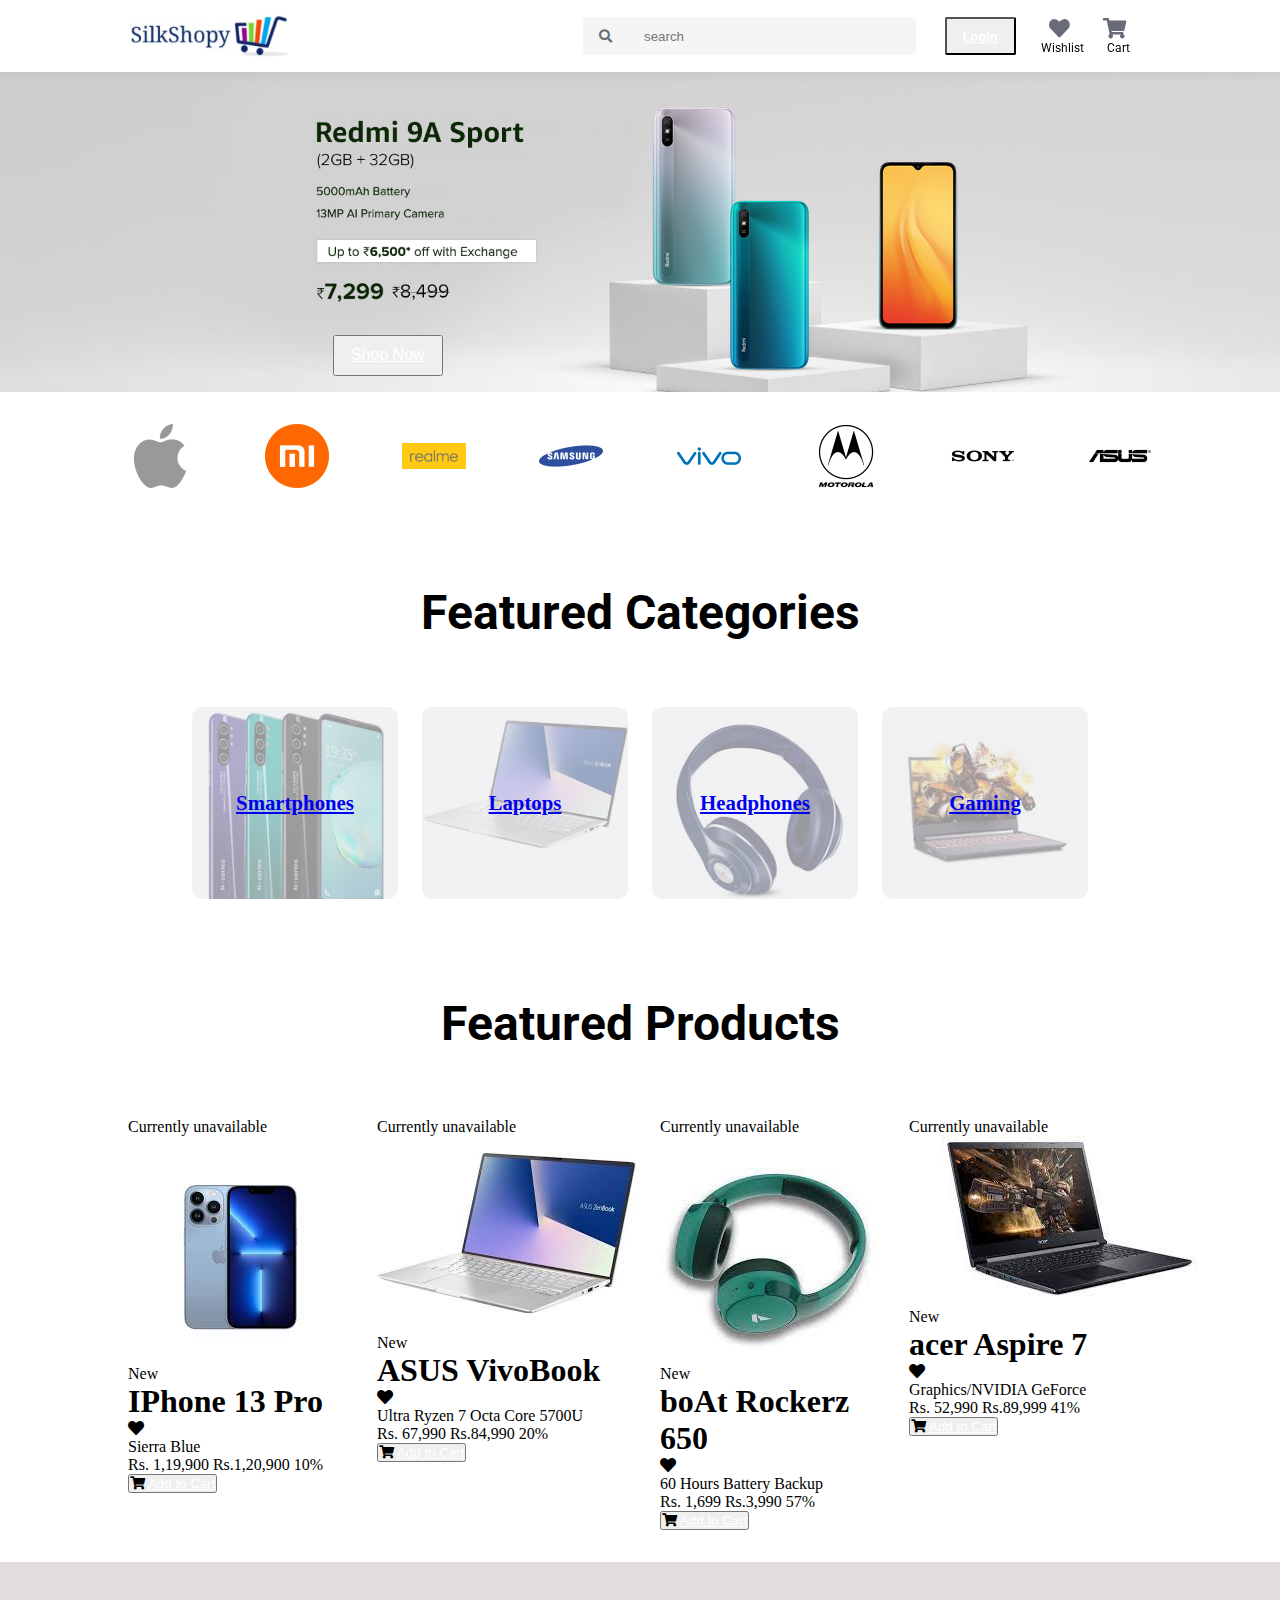
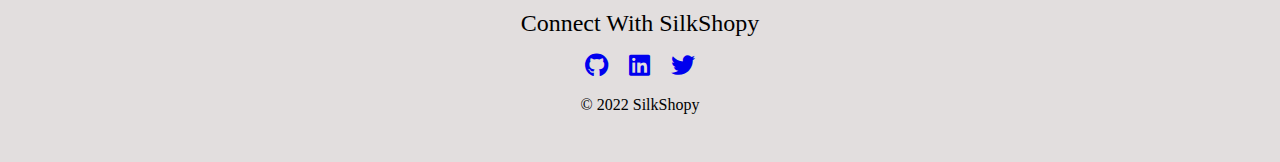
<file: index.html>
<!DOCTYPE html>
<html lang="en">
  <head>
    <meta charset="UTF-8" />
    <meta http-equiv="X-UA-Compatible" content="IE=edge" />
    <meta name="viewport" content="width=device-width, initial-scale=1.0" />
    <link
      rel="stylesheet"
      href="https://cdnjs.cloudflare.com/ajax/libs/font-awesome/5.15.1/css/all.min.css"
    />
    <link rel="stylesheet" href="https://nebulaui.netlify.app/CSS/global.css" />
    <link rel="stylesheet" href="style.css" />
    <title>SilkShopy devlopment</title>
  </head>
  <body>
    <!--------------------- nav bar ---------------------------->
    <header class="header-shopy shadow-box">
      <nav class="nav-shopy flex-center">
        <section class="brand-name"><a href="/index.html"><img class="silk-img" src="/images/silkshopy-name.jpeg" alt="silk-img"/></a>
        </section>

        <div class="nav-items flex-center">
          <section class="nav-input-box flex-center">
            <button class="btn-input-box">
              <i class="fas fa-search"></i>
            </button>
            <input class="input-shopy" type="text" placeholder="search" />
          </section>
          <section class="nav-icons flex-center">
            <button class="btn btn-login btn-primary"><a class="active-link" href="/auth/login.html">Login</a></button>

            <div class="nav-icons-item flex-center">
              <span class="icon-shopy"><a href="/wishlist-page/wishlist.html"><i class="fas fa-heart"></i></a></span>
              <span class="below-text">Wishlist</span>
            </div>

            <div class="nav-icons-item flex-center">
              <span class="icon-shopy">
                <a href="/cart/cart.html"><i class="fas fa-shopping-cart"></i></a>
              </span>
              <span class="below-text">Cart</span>
            </div>
          </section>
        </div>
      </nav>
    </header>

    <!--------------------- banner image ------------------------->
    <section class="banner-image-container">
      <img src="/images/redmi-9a.jpg" class="banner-image" />
      <button class="btn btn-image btn-primary"><a href="/Product-Listing/product.html" class="active-link">Shop Now</a></button>
    </section>

    <!--------------------- show logos ---------------------------->
    <section class="show-brand-logos">
      <img src="/images/apple.png" class="brand-logos-img" />
      <img src="/images/mi.png" class="brand-logos-img" />
      <img src="/images/realme.png" class="brand-logos-img contain" />
      <img src="/images/samsung.png" class="brand-logos-img" />
      <img src="/images/vivo.png" class="brand-logos-img" />
      <img src="/images/motorola.png" class="brand-logos-img" />
      <img src="/images/sony.png" class="brand-logos-img" />
      <img src="/images/asus.png" class="brand-logos-img" />
    </section>

    <section class="features-heading-box flex-center">
      <h1 class="feature-heading">Featured Categories</h1>
    </section>

    <div class="title-underline"></div>

    <section class="feature-grid-layout">
      <article class="feature-cat-container">
        <figure class="img-box">
          <img src="/images/back-smartp-img.jpeg" class="back-imgs" />
        </figure>
        <figcaption class="text-overlay flex-center"><a href="/Product-Listing/product.html">Smartphones</a></figcaption>
      </article>

      <article class="feature-cat-container">
        <figure class="img-box">
          <img src="/images/back-lap-img.jpeg" class="back-imgs" />
        </figure>
        <figcaption class="text-overlay flex-center"><a href="/Product-Listing/product.html">Laptops</a></figcaption>
      </article>

      <article class="feature-cat-container">
        <figure class="img-box">
          <img src="/images/back-hp-img.jpeg" class="back-imgs" />
        </figure>
        <figcaption class="text-overlay flex-center"><a href="/Product-Listing/product.html">Headphones</a></figcaption>
      </article>

      <article class="feature-cat-container">
        <figure class="img-box">
          <img src="/images/back-game-img.jpeg" class="back-imgs" />
        </figure>
        <figcaption class="text-overlay flex-center"><a href="/Product-Listing/product.html">Gaming</a></figcaption>
      </article>
    </section>

    <!-- ------------------------------ cards --------------------------------------- -->

    <section class="features-heading-box flex-center">
      <h1 class="feature-heading">Featured Products</h1>
    </section>

    <div class="title-underline"></div>

    <div class="feature-grid-layout feat-grid-cards">
      <div class="card-wrapper">
        <span class="card-unavailable hide">Currently unavailable</span>
        <div class="card">
          <div class="card-image">
            <img class="img-cards" src="/images/iphone13pro.jpeg" alt="img" />
            <span class="badge-new">New</span>
          </div>
          <div class="card-details">
            <div class="card-item">
              <h1 class="card-product-name">IPhone 13 Pro</h1>
              <span class="icon-card icon-heart"
                ><i class="fas fa-heart"></i
              ></span>
            </div>
            <div class="card-brief-detail">
              <p>Sierra Blue</p>
            </div>
            <div class="card-price">
              Rs.
              <span class="price">1,19,900</span>
              <span class="price text-strike-over">Rs.1,20,900</span>
              <span class="price text-discount">10%</span>
            </div>
            <div class="card-btn">
              <button class="btn-card btn-primary-card">
                <span class="icon-card"><i class="fas fa-shopping-cart"></i></span>
                <a href="/Product-Listing/product.html" class="active-link">Add to Cart</a>
              </button>
            </div>
          </div>
        </div>
      </div>

      <div class="card-wrapper">
        <span class="card-unavailable hide">Currently unavailable</span>
        <div class="card">
          <div class="card-image">
            <img class="img-cards" src="/images/back-lap-img.jpeg" alt="img" />
            <span class="badge-new">New</span>
          </div>
          <div class="card-details">
            <div class="card-item">
              <h1 class="card-product-name">ASUS VivoBook</h1>
              <span class="icon-card icon-heart"
                ><i class="fas fa-heart"></i
              ></span>
            </div>
            <div class="card-brief-detail">
              <p>Ultra Ryzen 7 Octa Core 5700U</p>
            </div>
            <div class="card-price">
              Rs.
              <span class="price">67,990</span>
              <span class="price text-strike-over">Rs.84,990</span>
              <span class="price text-discount">20%</span>
            </div>
            <div class="card-btn">
              <button class="btn-card btn-primary-card">
                <span class="icon-card"><i class="fas fa-shopping-cart"></i></span>
                <a href="/Product-Listing/product.html" class="active-link">Add to Cart</a>
              </button>
            </div>
          </div>
        </div>
      </div>

      <div class="card-wrapper">
        <span class="card-unavailable hide">Currently unavailable</span>
        <div class="card">
          <div class="card-image">
            <img class="img-cards" src="/images/boat-650.jpeg" alt="img" />
            <span class="badge-new">New</span>
          </div>
          <div class="card-details">
            <div class="card-item">
              <h1 class="card-product-name">boAt Rockerz 650</h1>
              <span class="icon-card icon-heart"
                ><i class="fas fa-heart"></i
              ></span>
            </div>
            <div class="card-brief-detail">
              <p>60 Hours Battery Backup</p>
            </div>
            <div class="card-price">
              Rs.
              <span class="price">1,699</span>
              <span class="price text-strike-over">Rs.3,990</span>
              <span class="price text-discount">57%</span>
            </div>
            <div class="card-btn">
              <button class="btn-card btn-primary-card">
                <span class="icon-card"><i class="fas fa-shopping-cart"></i></span>
                <a href="/Product-Listing/product.html" class="active-link">Add to Cart</a>
              </button>
            </div>
          </div>
        </div>
      </div>

      <div class="card-wrapper">
        <span class="card-unavailable hide">Currently unavailable</span>
        <div class="card">
          <div class="card-image">
            <img class="img-cards" src="/images/acer-7.jpeg" alt="img" />
            <span class="badge-new">New</span>
          </div>
          <div class="card-details">
            <div class="card-item">
              <h1 class="card-product-name">acer Aspire 7</h1>
              <span class="icon-card icon-heart"><i class="fas fa-heart"></i></span>
            </div>
            <div class="card-brief-detail">
              <p>Graphics/NVIDIA GeForce</p>
            </div>
            <div class="card-price">
              Rs.
              <span class="price">52,990</span>
              <span class="price text-strike-over">Rs.89,999</span>
              <span class="price text-discount">41%</span>
            </div>
            <div class="card-btn">
              <button class="btn-card btn-primary-card">
                <span class="icon-card"><i class="fas fa-shopping-cart"></i></span>
                <a href="/Product-Listing/product.html" class="active-link">Add to Cart</a>
              </button>
            </div>
          </div>
        </div>
      </div>
    </div>

    <footer class="silkshopy-footer">
      <section class="connect-msg flex-center">Connect With SilkShopy</section>
      <section class="connect-icons flex-center">
        <ul class="flex-center">
          <li class="p-right">
            <a
              class="footer-icons"
              href="https://github.com/Jay-Gadhiya/silkshopy"
              ><i class="fab fa-github"></i>
            </a>
          </li>
          <li class="p-right">
            <a
              class="footer-icons"
              href="https://www.linkedin.com/in/jay-gadhiya-2009a6192/"
              ><i class="fab fa-linkedin"></i
            ></a>
          </li>
          <li>
            <a class="footer-icons" href="https://twitter.com/JayGadhiya7"
              ><i class="fab fa-twitter"></i
            ></a>
          </li>
        </ul>
      </section>
      <section class="copyright-text flex-center">© 2022 SilkShopy</section>
    </footer>
  </body>
</html>
</file>
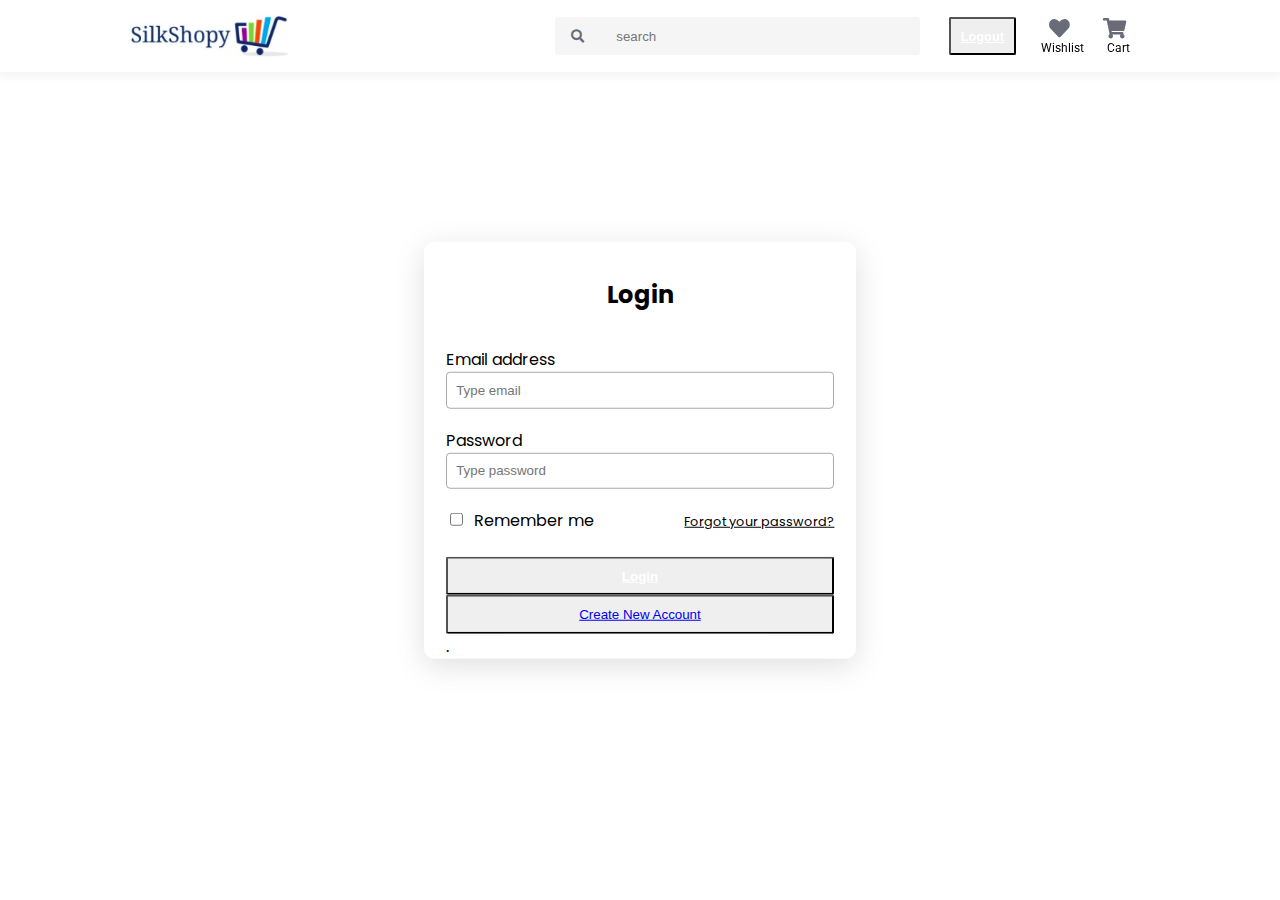
<file: auth/login.html>
<!DOCTYPE html>
<html lang="en">
<head>
    <meta charset="UTF-8">
    <meta http-equiv="X-UA-Compatible" content="IE=edge">
    <meta name="viewport" content="width=device-width, initial-scale=1.0">
    <link rel="stylesheet" href="https://cdnjs.cloudflare.com/ajax/libs/font-awesome/5.15.1/css/all.min.css">
    <link rel="stylesheet" href="https://nebulaui.netlify.app/CSS/global.css">  
    <link rel="stylesheet" href="/auth/auth.css">
    <title>login</title>
</head>
<body>

    <!--------------.------- nav bar ---------------------------->
    <header class="header-shopy shadow-box">
        <nav class="nav-shopy flex-center">
          <section class="brand-name"><a href="/index.html"><img class="silk-img" src="/images/silkshopy-name.jpeg" alt="silk-img"/></a>
          </section>
  
          <div class="nav-items flex-center">
            <section class="nav-input-box flex-center">
              <button class="btn-input-box">
                <i class="fas fa-search"></i>
              </button>
              <input class="input-shopy" type="text" placeholder="search" />
            </section>
            <section class="nav-icons flex-center">
              <button class="btn btn-login btn-primary"><a class="active-link" href="/auth/logout.html">Logout</a></button>
  
              <div class="nav-icons-item flex-center">
                <span class="icon-shopy"><a href="/wishlist-page/wishlist.html"><i class="fas fa-heart"></i></a></span>
                <span class="below-text">Wishlist</span>
              </div>
  
              <div class="nav-icons-item flex-center">
                <span class="icon-shopy">
                  <a href="/cart/cart.html"><i class="fas fa-shopping-cart"></i></a>
                </span>
                <span class="below-text">Cart</span>
              </div>
            </section>
          </div>
        </nav>
    </header>
    
    <!--------------.------- login part ---------------------------->

   <section class="auth-container">
       <header class="heading-box flex-center">
           <h2 class="auth-heading login-heading">Login</h2>
       </header>

       <div class="input-container flex margin-bottom width-100">
           <label for="email" class="auth-label">Email address</label>
           <input class="auth-input" type="email" placeholder="Type email">
       </div>

       <div class="input-container flex margin-bottom width-100">
        <label for="password" class="auth-label">Password</label>
        <input class="auth-input" type="password" placeholder="Type password">
       </div>

        <div class="condition-box flex width-100 margin-bottom">
           <div class="remember-me-box">
               <input type="checkbox" name="remember me" id="remember-me">
               <label for="remember me">Remember me</label>
           </div>

           <div class="forgot-pass-box ">
               <a href="#" class="forgot-pass-link">Forgot your password?</a>
           </div>
        </div>

        <div class="auth-btn width-100">
           <button class="btn btn-primary"><a href="/Product-Listing/product.html" class="active-link">Login</a></button>
        </div>

        <div class="auth-btn width-100">
            <button class="btn btn-secondary-link"><a href="/auth/signup.html">Create New Account</a></button>.
        </div>
   </section>



</body>
</html>
</file>
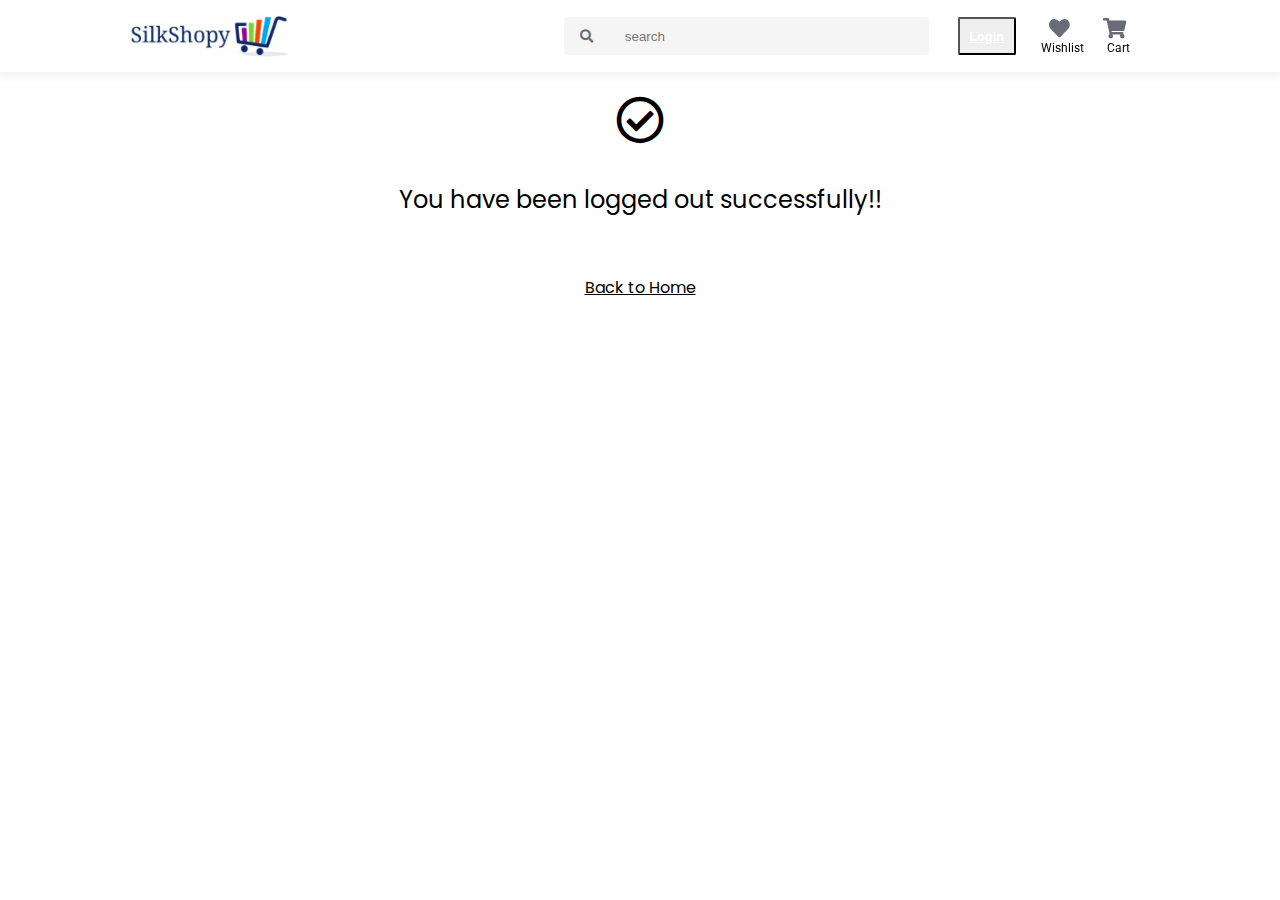
<file: auth/logout.html>
<!DOCTYPE html>
<html lang="en">
<head>
    <meta charset="UTF-8">
    <meta http-equiv="X-UA-Compatible" content="IE=edge">
    <meta name="viewport" content="width=device-width, initial-scale=1.0">
    <link rel="stylesheet" href="https://cdnjs.cloudflare.com/ajax/libs/font-awesome/5.15.1/css/all.min.css">
    <link rel="stylesheet" href="https://nebulaui.netlify.app/CSS/global.css">  
    <link rel="stylesheet" href="/auth/auth.css">
    <title>logout</title>
</head>
<body>

    <!--------------------- nav bar ---------------------------->
<header class="header-shopy shadow-box">
    <nav class="nav-shopy flex-center">
        <section class="brand-name"><a href="/index.html"><img class="silk-img" src="/images/silkshopy-name.jpeg" alt="silk-img"/></a>
        </section>

        <div class="nav-items flex-center">
        <section class="nav-input-box flex-center">
            <button class="btn-input-box">
            <i class="fas fa-search"></i>
            </button>
            <input class="input-shopy" type="text" placeholder="search" />
        </section>
        <section class="nav-icons flex-center">
            <button class="btn btn-login btn-primary"><a class="active-link" href="/auth/login.html">Login</a></button>

            <div class="nav-icons-item flex-center">
            <span class="icon-shopy"><a href="/wishlist-page/wishlist.html"><i class="fas fa-heart"></i></a></span>
            <span class="below-text">Wishlist</span>
            </div>

            <div class="nav-icons-item flex-center">
            <span class="icon-shopy">
                <a href="/cart/cart.html"><i class="fas fa-shopping-cart"></i></a>
            </span>
            <span class="below-text">Cart</span>
            </div>
        </section>
        </div>
    </nav>
</header>

    <!--------------------- logout---------------------------->

<section class="logout-container flex">
    <i class="far fa-check-circle"></i>
    <p class="logout-text">You have been logged out successfully!!</p>
    <a href="/Product-Listing/product.html" class="back-to-home-link">Back to Home</a>
</section>
</file>
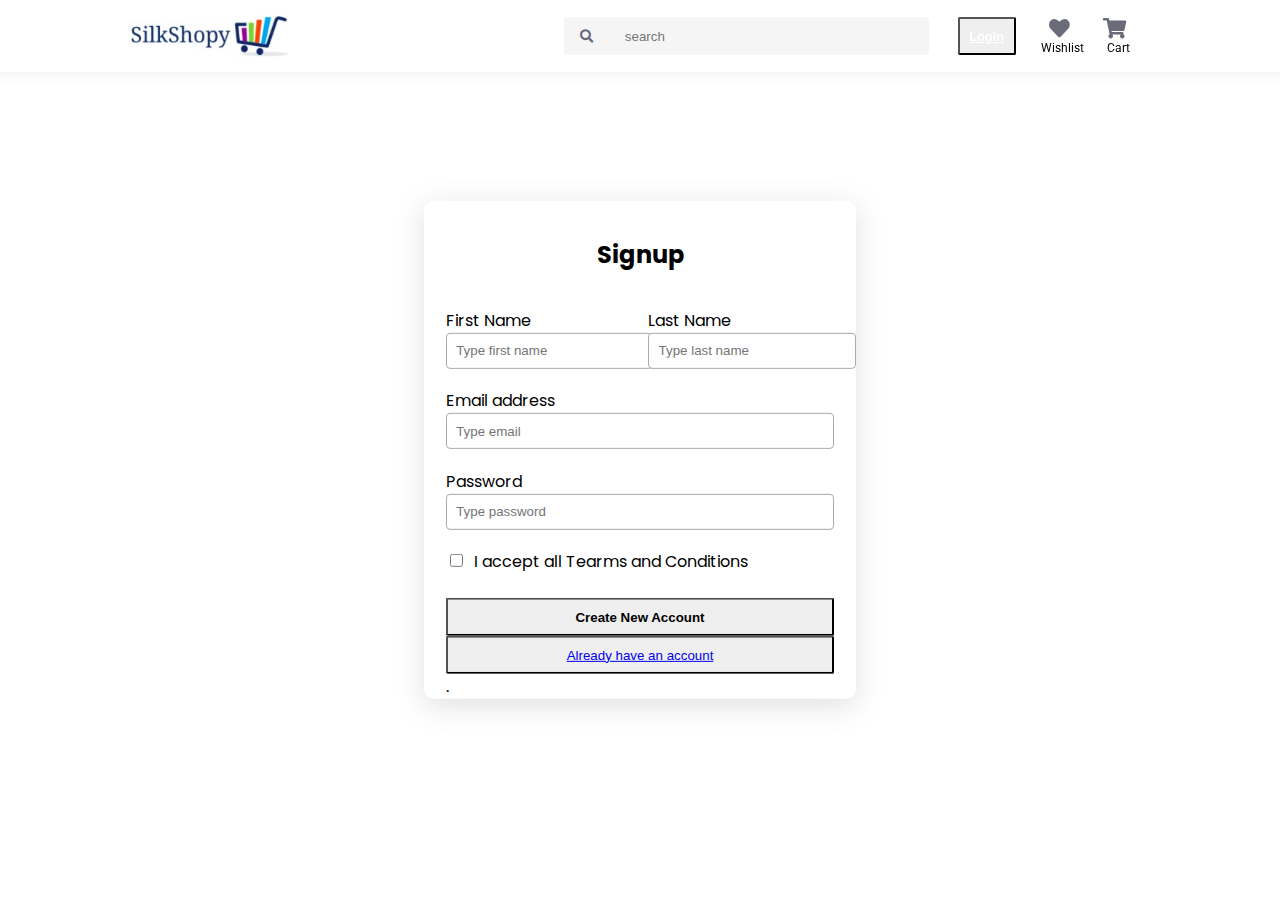
<file: auth/signup.html>
<!DOCTYPE html>
<html lang="en">
<head>
    <meta charset="UTF-8">
    <meta http-equiv="X-UA-Compatible" content="IE=edge">
    <meta name="viewport" content="width=device-width, initial-scale=1.0">
    <link rel="stylesheet" href="https://cdnjs.cloudflare.com/ajax/libs/font-awesome/5.15.1/css/all.min.css">
    <link rel="stylesheet" href="https://nebulaui.netlify.app/CSS/global.css">  
    <link rel="stylesheet" href="/auth/auth.css">
    <title>signup</title>
</head>
<body>
    
    <!--------------.------- nav bar ---------------------------->
    <header class="header-shopy shadow-box">
        <nav class="nav-shopy flex-center">
          <section class="brand-name"><a href="/index.html"><img class="silk-img" src="/images/silkshopy-name.jpeg" alt="silk-img"/></a>
          </section>
  
          <div class="nav-items flex-center">
            <section class="nav-input-box flex-center">
              <button class="btn-input-box">
                <i class="fas fa-search"></i>
              </button>
              <input class="input-shopy" type="text" placeholder="search" />
            </section>
            <section class="nav-icons flex-center">
              <button class="btn btn-login btn-primary"><a class="active-link" href="/auth/login.html">Login</a></button>
  
              <div class="nav-icons-item flex-center">
                <span class="icon-shopy"><a href="/wishlist-page/wishlist.html"><i class="fas fa-heart"></i></a></span>
                <span class="below-text">Wishlist</span>
              </div>
  
              <div class="nav-icons-item flex-center">
                <span class="icon-shopy">
                  <a href="/cart/cart.html"><i class="fas fa-shopping-cart"></i></a>
                </span>
                <span class="below-text">Cart</span>
              </div>
            </section>
          </div>
        </nav>
    </header>

    <!---------------------- signup page ---------------------------->

    <section class="auth-container">
        <header class="heading-box flex-center">
            <h2 class="auth-heading">Signup</h2>
        </header>

        <div class="input-container auth-name-input-cont flex margin-bottom width-100">

            <div class="auth-name-box flex auth-name-input">
                <label for="email" class="auth-label">First Name</label>
                <input class="auth-input" type="email" placeholder="Type first name">
            </div>

            <div class="auth-name-box auth-name-input flex">
                <label for="email" class="auth-label">Last Name</label>
                <input class="auth-input last-name" type="email" placeholder="Type last name">
            </div>
            
        </div>
 
        <div class="input-container flex margin-bottom width-100">
            <label for="email" class="auth-label">Email address</label>
            <input class="auth-input" type="email" placeholder="Type email">
        </div>
 
        <div class="input-container flex margin-bottom width-100">
         <label for="password" class="auth-label">Password</label>
         <input class="auth-input" type="password" placeholder="Type password">
        </div>
 
         <div class="condition-box flex width-100 margin-bottom">
            <div class="remember-me-box">
                <input type="checkbox" name="remember me" id="remember-me">
                <label for="remember me">I accept all Tearms and Conditions</label>
            </div>

         </div>
 
         <div class="auth-btn width-100">
            <button class="btn btn-primary">Create New Account</button>
         </div>
 
         <div class="auth-btn width-100">
             <button class="btn btn-secondary-link"><a href="/auth/login.html">Already have an account</a></button>.
         </div>
    </section>


</body>
</html>
</file>
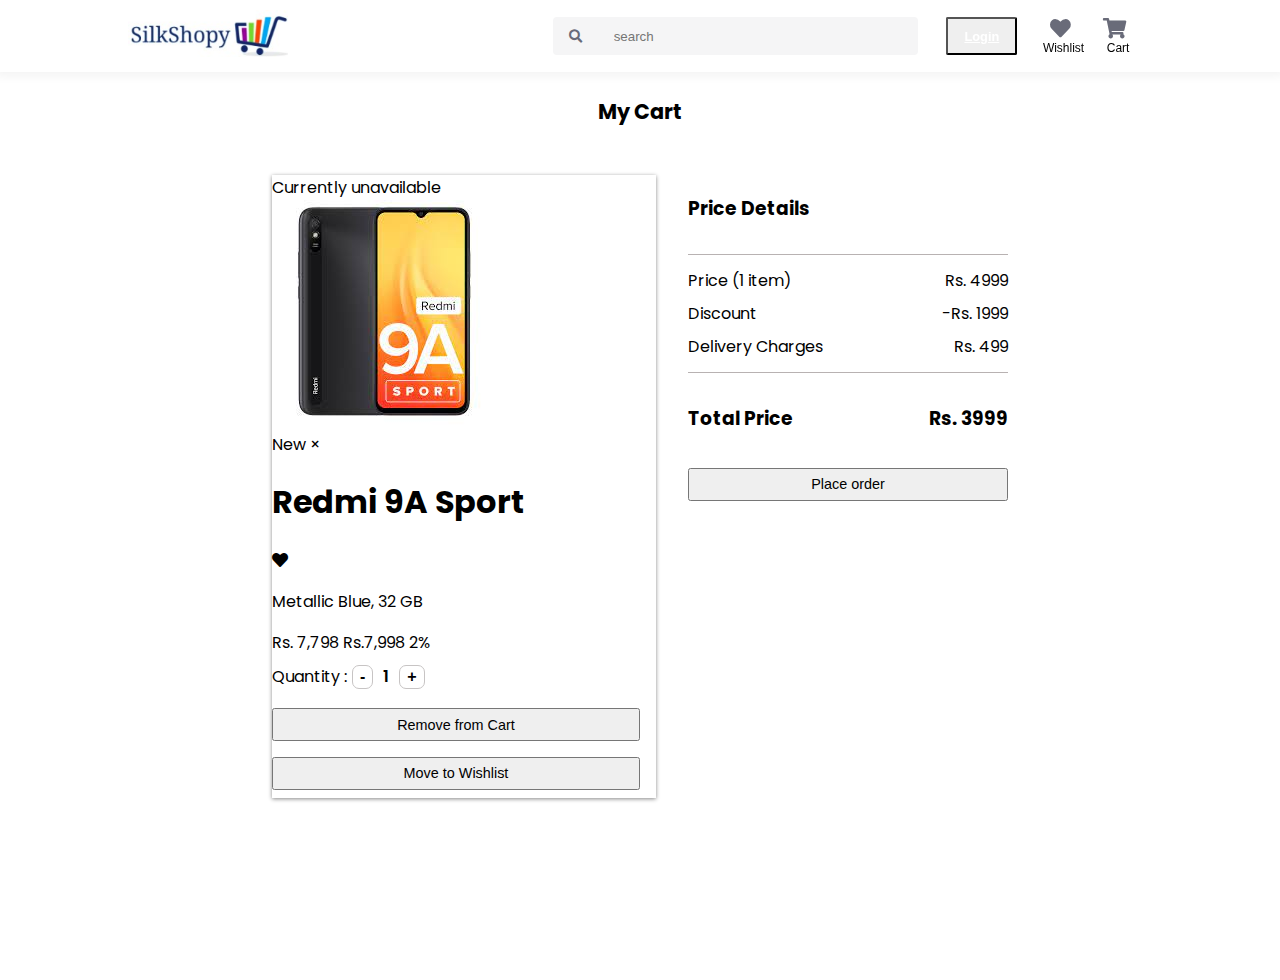
<file: cart/cart.html>
<!DOCTYPE html>
<html lang="en">
<head>
    <meta charset="UTF-8">
    <meta http-equiv="X-UA-Compatible" content="IE=edge">
    <meta name="viewport" content="width=device-width, initial-scale=1.0">
    <link rel="stylesheet" href="https://cdnjs.cloudflare.com/ajax/libs/font-awesome/5.15.1/css/all.min.css">
    <link rel="stylesheet" href="https://nebulaui.netlify.app/CSS/global.css"> 
    <link rel="stylesheet" href="/cart/cart.css">
    <title>cart</title>
</head>
<body>
    <!--------------------- nav bar ---------------------------->
    <header class="header-shopy shadow-box">
      <nav class="nav-shopy flex-center">
        <section class="brand-name"><a href="/index.html"><img class="silk-img" src="/images/silkshopy-name.jpeg" alt="silk-img"/></a>
        </section>

        <div class="nav-items flex-center">
          <section class="nav-input-box flex-center">
            <button class="btn-input-box">
              <i class="fas fa-search"></i>
            </button>
            <input class="input-shopy" type="text" placeholder="search" />
          </section>
          <section class="nav-icons flex-center">
            <button class="btn btn-login btn-primary"><a class="active-link" href="/auth/login.html">Login</a></button>

            <div class="nav-icons-item flex-center">
              <span class="icon-shopy"><a href="/wishlist-page/wishlist.html"><i class="fas fa-heart"></i></a></span>
              <span class="below-text">Wishlist</span>
            </div>

            <div class="nav-icons-item flex-center">
              <span class="icon-shopy">
                <a href="/cart/cart.html"><i class="fas fa-shopping-cart"></i></a>
              </span>
              <span class="below-text">Cart</span>
            </div>
          </section>
        </div>
      </nav>
    </header>

    <!--------------------- main ---------------------------->

    <h2 class="my-cart-heading">My Cart</h2>

    <main class="purchase-area flex">

        <!--------- || card -------------->

        <div class="card-horizontal-wrapper">
            <span class="card-unavailable hide">Currently unavailable</span>
            <div class="horizontal-card">
              <div class="card-horizontal-image">
                <img class="img-cards horizontal-img" src="/images/sam-9a.jpeg" alt="img" />
                <span class="badge-new hide">New</span>
                <span class="delete-icon hide">&times;</span>
              </div>
              <div class="card-details">
                <div class="card-item">
                  <h1 class="card-product-name">Redmi 9A Sport</h1>
                  <span class="icon-card icon-heart hide"><i class="fas fa-heart"></i></span>
                </div>
                <div class="card-brief-detail">
                  <p>
                    Metallic Blue, 32 GB
                  </p>
                </div>
                <div class="card-price">
                  Rs.
                  <span class="price">7,798</span>
                  <span class="price text-strike-over">Rs.7,998</span>
                  <span class="price text-discount">2%</span>
                </div>

                <div class="quantity flex">
                  <label for="quantity">Quantity :</label>
                  <button class="quantity-btn">-</button>
                  <span class="quantity-number">1</span>
                  <button class="quantity-btn">+</button>
                </div>

                <div class="card-btn-horizontal">
                  <button class="btn-card btn-primary-card">
                    Remove from Cart
                  </button>
                  <button class="btn-card btn-wishlist">
                    Move to Wishlist
                  </button>
                </div>
              </div>
            </div>
        </div>  
    
        <!--------- || Order details ------>


        <section class="order-card-price flex">
            <h3 class="order-heading">Price Details</h3>

            <span class="separator"></span>

            <div class="order-details flex">
                <span class="charge-type-name">Price (1 item)</span>
                <span class="charge-amount">Rs. <span class="rs">4999</span></span>
            </div>

            <div class="order-details flex mr-top">
                <span class="charge-type-name">Discount</span>
                <span class="charge-amount">-Rs. <span class="rs">1999</span></span>
            </div>

            <div class="order-details flex mr-top">
                <span class="charge-type-name">Delivery Charges</span>
                <span class="charge-amount">Rs. <span class="rs">499</span></span>
            </div>

            <span class="separator"></span>

            <div class="order-details flex">
                <h3 class="order-heading">Total Price</h3>
                <h3 class="total-amount">Rs. 3999</h3>
            </div>


            <button class="btn-card btn-primary-card">
                Place order
            </button>

        </section>

    </main>

</body>
</html>
</file>
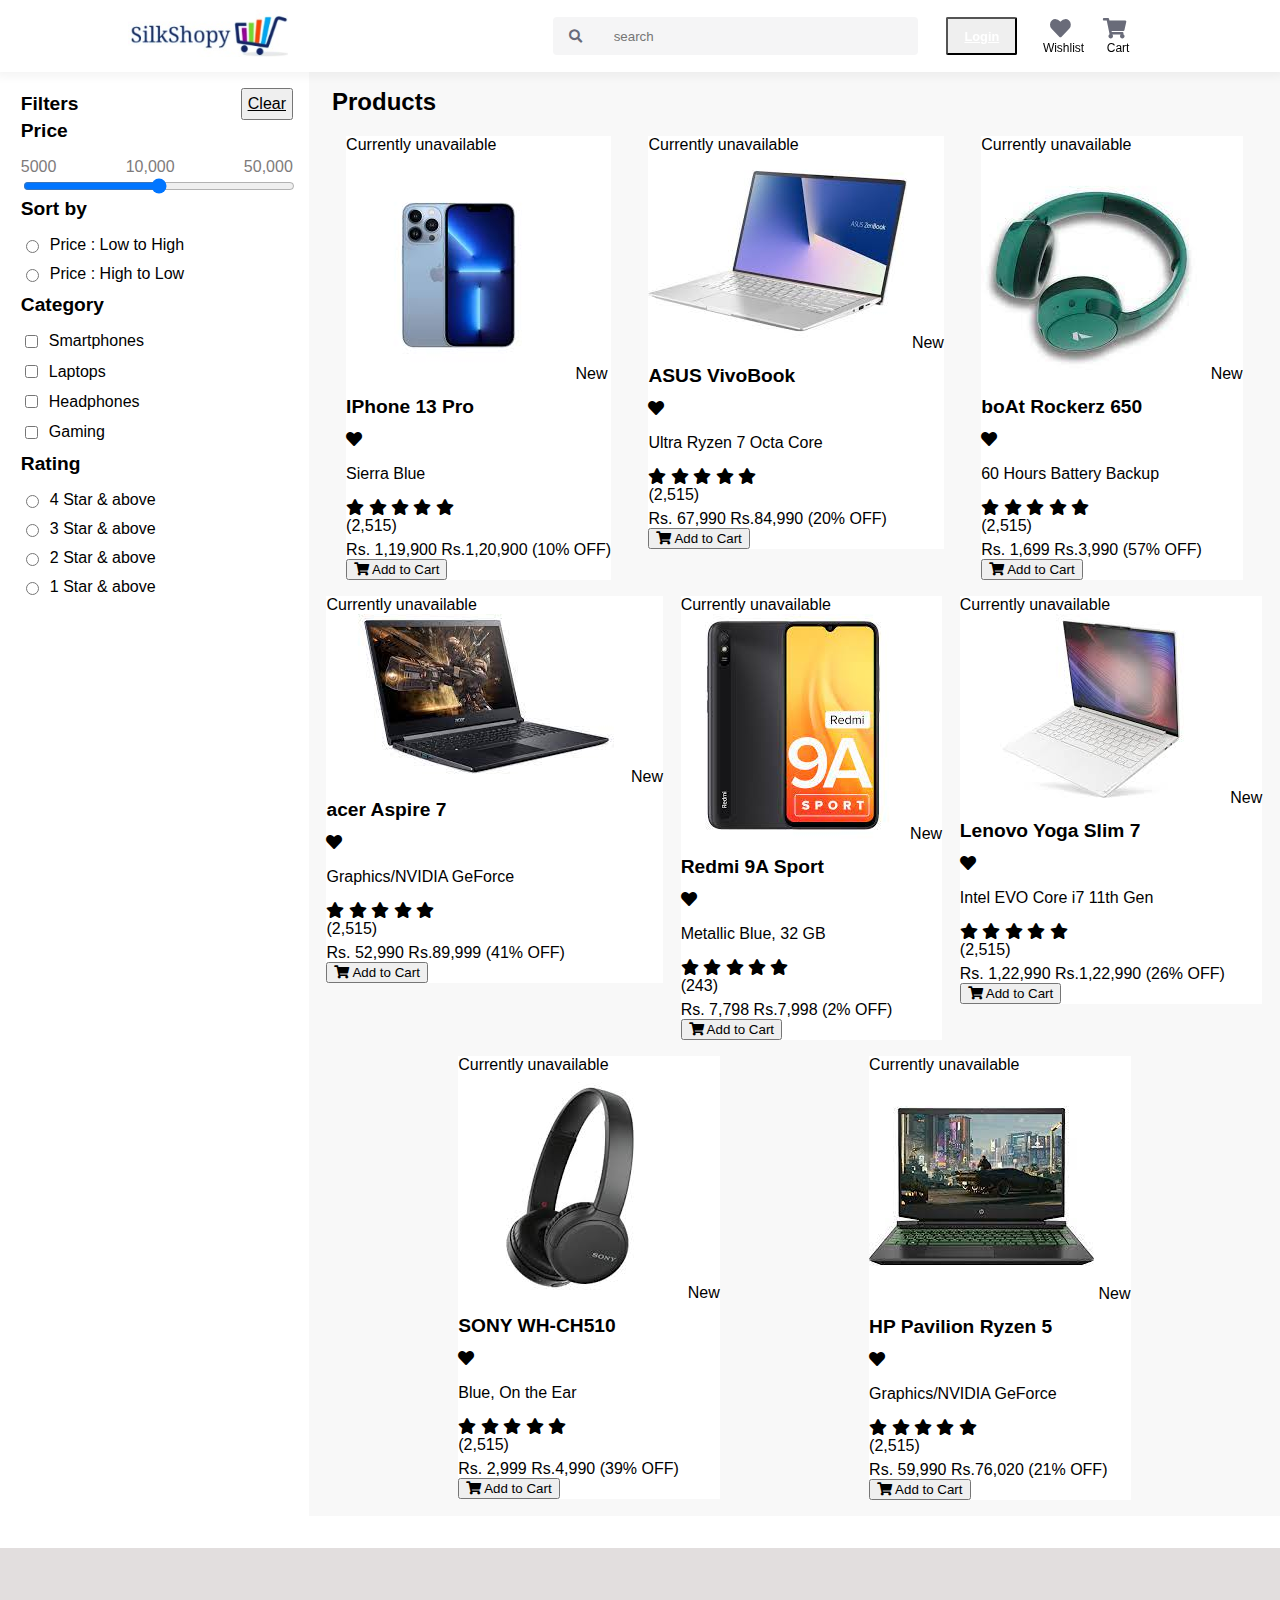
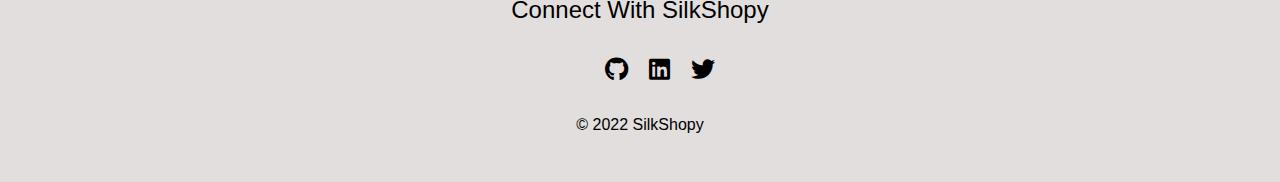
<file: Product-Listing/product.html>
<!DOCTYPE html>
<html lang="en">
  <head>
    <meta charset="UTF-8" />
    <meta http-equiv="X-UA-Compatible" content="IE=edge" />
    <meta name="viewport" content="width=device-width, initial-scale=1.0" />
    <link
      rel="stylesheet"
      href="https://cdnjs.cloudflare.com/ajax/libs/font-awesome/5.15.1/css/all.min.css"
    />
    <link rel="stylesheet" href="https://nebulaui.netlify.app/CSS/global.css" />
    <link rel="stylesheet" href="/Product-Listing/product.css" />
    <title>Product</title>
  </head>
  <body>
    <!--------------------- nav bar ---------------------------->
    <header class="header-shopy shadow-box">
      <nav class="nav-shopy flex-center">
        <section class="brand-name"><a href="/index.html"><img class="silk-img" src="/images/silkshopy-name.jpeg" alt="silk-img"/></a>
        </section>

        <div class="nav-items flex-center">
          <section class="nav-input-box flex-center">
            <button class="btn-input-box">
              <i class="fas fa-search"></i>
            </button>
            <input class="input-shopy" type="text" placeholder="search" />
          </section>
          <section class="nav-icons flex-center">
            <button class="btn btn-login btn-primary"><a class="active-link" href="/auth/login.html">Login</a></button>

            <div class="nav-icons-item flex-center">
              <span class="icon-shopy"><a href="/wishlist-page/wishlist.html"><i class="fas fa-heart"></i></a></span>
              <span class="below-text">Wishlist</span>
            </div>

            <div class="nav-icons-item flex-center">
              <span class="icon-shopy">
                <a href="/cart/cart.html"><i class="fas fa-shopping-cart"></i></a>
              </span>
              <span class="below-text">Cart</span>
            </div>
          </section>
        </div>
      </nav>
    </header>

    <!--------------------- sidebar and main ---------------------------->

    <div class="page-container">
      <aside class="aside-sec">
        <div class="filter-clear-sec flex-center margin-bottom">
          <span class="filter font-style">Filters</span>
          <span class="clear">
            <button class="btn btn-clear btn-secondary-link">
            <a href="#">Clear</a>
            </button></span>
        </div>
        <!--  price -->
        <div class="price-container margin-bottom">
          <label for="price" class="price font-style">Price</label>
          <div class="price-devide flex-center">
            <span class="amount">5000</span>
            <span class="amount">10,000</span>
            <span class="amount">50,000</span>
          </div>
          <input type="range" min="5000" max="80000" class="price-input" />
        </div>

        <!--  Sort by -->

        <div class="sort-price-container flex margin-bottom">
          <label for="Sort by" class="font-style sort-by-label">Sort by</label>

          <div class="sort-price flex">
            <input type="radio" name="price" id="low-to-high" />
            <label for="low-to-high">Price : Low to High</label>
          </div>

          <div class="sort-price flex">
            <input type="radio" name="price" id="low-to-high" />
            <label for="high-to-low">Price : High to Low</label>
          </div>
        </div>

        <!-- category -->

        <div class="sort-price-container flex margin-bottom">
          <label for="Category" class="font-style sort-by-label">Category</label>

          <div class="sort-price flex">
            <input type="checkbox" name="smartphones" id="smartphones" />
            <label for="smartphones">Smartphones</label>
          </div>

          <div class="sort-price flex">
            <input type="checkbox" name="laptops" id="laptops" />
            <label for="laptops">Laptops</label>
          </div>

          <div class="sort-price flex">
            <input type="checkbox" name="Headphones" id="Headphones" />
            <label for="Headphones">Headphones</label>
          </div>

          <div class="sort-price flex">
            <input type="checkbox" name="gaming" id="gaming" />
            <label for="gaming">Gaming</label>
          </div>
        </div>

        <!-- Ratings -->

        <div class="sort-price-container flex">
          <label for="Sort by" class="font-style sort-by-label">Rating</label>

          <div class="sort-price flex">
            <input type="radio" name="rating" id="low-to-high" />
            <label for="4 Star & above">4 Star & above</label>
          </div>

          <div class="sort-price flex">
            <input type="radio" name="rating" id="low-to-high" />
            <label for="3 Star & above">3 Star & above</label>
          </div>

          <div class="sort-price flex">
            <input type="radio" name="rating" id="low-to-high" />
            <label for="2 Star & above">2 Star & above</label>
          </div>

          <div class="sort-price flex">
            <input type="radio" name="rating" id="low-to-high" />
            <label for="1 Star & above">1 Star & above</label>
          </div>
        </div>
      </aside>

      <main class="product-listing-container">
        <h2 class="product-main-heading margin-bottom">Products</h2>

        <div class="product-cards">
          <div class="card-wrapper">
            <span class="card-unavailable hide">Currently unavailable</span>
            <div class="card">
              <div class="card-image">
                <img
                  class="img-cards"
                  src="/images/iphone13pro.jpeg"
                  alt="img"/>
                <span class="badge-new hide">New</span>
              </div>
              <div class="card-details">
                <div class="card-item">
                  <h1 class="card-product-name">IPhone 13 Pro</h1>
                  <span class="icon-card icon-heart">
                    <i class="fas fa-heart"></i>
                  </span>
                </div>
                <div class="card-brief-detail">
                  <p>Sierra Blue</p>
                </div>

                <div class="rating-wrapper">
                  <section class="rat-star-icons">
                    <span class="rat-active"><i class="fas fa-star"></i></span>
                    <span class="rat-active"><i class="fas fa-star"></i></span>
                    <span class="rat-active"><i class="fas fa-star"></i></span>
                    <span class="rat-active"><i class="fas fa-star"></i></span>
                    <span><i class="fas fa-star"></i></span>
                  </section>

                  <span class="rat-count">(2,515)</span>
                </div>

                <div class="card-price">
                  Rs.
                  <span class="price">1,19,900</span>
                  <span class="price text-strike-over hide">Rs.1,20,900</span>
                  <span class="price text-discount">(10% OFF)</span>
                </div>
                <div class="card-btn">
                  <button class="btn-card btn-primary-card">
                    <span class="icon-card">
                      <i class="fas fa-shopping-cart"></i>
                    </span>
                    Add to Cart
                  </button>
                </div>
              </div>
            </div>
          </div>

          <div class="card-wrapper">
            <span class="card-unavailable hide">Currently unavailable</span>
            <div class="card">
              <div class="card-image">
                <img
                  class="img-cards"
                  src="/images/back-lap-img.jpeg"
                  alt="img"/>
                <span class="badge-new hide">New</span>
              </div>
              <div class="card-details">
                <div class="card-item">
                  <h1 class="card-product-name">ASUS VivoBook</h1>
                  <span class="icon-card icon-heart">
                    <i class="fas fa-heart"></i>
                  </span>
                </div>
                <div class="card-brief-detail">
                  <p>Ultra Ryzen 7 Octa Core</p>
                </div>

                <div class="rating-wrapper">
                  <section class="rat-star-icons">
                    <span class="rat-active"><i class="fas fa-star"></i></span>
                    <span class="rat-active"><i class="fas fa-star"></i></span>
                    <span class="rat-active"><i class="fas fa-star"></i></span>
                    <span class="rat-active"><i class="fas fa-star"></i></span>
                    <span><i class="fas fa-star"></i></span>
                  </section>

                  <span class="rat-count">(2,515)</span>
                </div>

                <div class="card-price">
                  Rs.
                  <span class="price">67,990</span>
                  <span class="price text-strike-over hide">Rs.84,990</span>
                  <span class="price text-discount">(20% OFF)</span>
                </div>
                <div class="card-btn">
                  <button class="btn-card btn-primary-card">
                    <span class="icon-card">
                      <i class="fas fa-shopping-cart"></i>
                    </span>
                    Add to Cart
                  </button>
                </div>
              </div>
            </div>
          </div>

          <div class="card-wrapper">
            <span class="card-unavailable hide">Currently unavailable</span>
            <div class="card">
              <div class="card-image">
                <img class="img-cards" src="/images/boat-650.jpeg" alt="img" />
                <span class="badge-new hide">New</span>
              </div>
              <div class="card-details">
                <div class="card-item">
                  <h1 class="card-product-name">boAt Rockerz 650</h1>
                  <span class="icon-card icon-heart">
                    <i class="fas fa-heart"></i>
                  </span>
                </div>
                <div class="card-brief-detail">
                  <p>60 Hours Battery Backup</p>
                </div>
                <div class="rating-wrapper">
                  <section class="rat-star-icons">
                    <span class="rat-active"><i class="fas fa-star"></i></span>
                    <span class="rat-active"><i class="fas fa-star"></i></span>
                    <span class="rat-active"><i class="fas fa-star"></i></span>
                    <span class="rat-active"><i class="fas fa-star"></i></span>
                    <span><i class="fas fa-star"></i></span>
                  </section>

                  <span class="rat-count">(2,515)</span>
                </div>
                <div class="card-price">
                  Rs.
                  <span class="price">1,699</span>
                  <span class="price text-strike-over hide">Rs.3,990</span>
                  <span class="price text-discount">(57% OFF)</span>
                </div>
                <div class="card-btn">
                  <button class="btn-card btn-primary-card">
                    <span class="icon-card"
                      ><i class="fas fa-shopping-cart"></i
                    ></span>
                    Add to Cart
                  </button>
                </div>
              </div>
            </div>
          </div>

          <div class="card-wrapper">
            <span class="card-unavailable hide">Currently unavailable</span>
            <div class="card">
              <div class="card-image">
                <img class="img-cards" src="/images/acer-7.jpeg" alt="img"/>
                <span class="badge-new hide">New</span>
              </div>
              <div class="card-details">
                <div class="card-item">
                  <h1 class="card-product-name">acer Aspire 7</h1>
                  <span class="icon-card icon-heart">
                    <i class="fas fa-heart"></i>
                  </span>
                </div>
                <div class="card-brief-detail">
                  <p>Graphics/NVIDIA GeForce</p>
                </div>
                <div class="rating-wrapper">
                  <section class="rat-star-icons">
                    <span class="rat-active"><i class="fas fa-star"></i></span>
                    <span class="rat-active"><i class="fas fa-star"></i></span>
                    <span class="rat-active"><i class="fas fa-star"></i></span>
                    <span class="rat-active"><i class="fas fa-star"></i></span>
                    <span><i class="fas fa-star"></i></span>
                  </section>

                  <span class="rat-count">(2,515)</span>
                </div>
                <div class="card-price">
                  Rs.
                  <span class="price">52,990</span>
                  <span class="price text-strike-over hide">Rs.89,999</span>
                  <span class="price text-discount">(41% OFF)</span>
                </div>
                <div class="card-btn">
                  <button class="btn-card btn-primary-card">
                    <span class="icon-card">
                      <i class="fas fa-shopping-cart"></i>
                    </span>
                    Add to Cart
                  </button>
                </div>
              </div>
            </div>
          </div>

          <div class="card-wrapper">
            <span class="card-unavailable hide">Currently unavailable</span>
            <div class="card">
              <div class="card-image">
                <img class="img-cards" src="/images/sam-9a.jpeg" alt="img"/>
                <span class="badge-new">New</span>
              </div>
              <div class="card-details">
                <div class="card-item">
                  <h1 class="card-product-name">Redmi 9A Sport</h1>
                  <span class="icon-card icon-heart">
                    <i class="fas fa-heart"></i>
                  </span>
                </div>
                <div class="card-brief-detail">
                  <p>Metallic Blue, 32 GB</p>
                </div>
                <div class="rating-wrapper">
                  <section class="rat-star-icons">
                    <span class="rat-active"><i class="fas fa-star"></i></span>
                    <span class="rat-active"><i class="fas fa-star"></i></span>
                    <span class="rat-active"><i class="fas fa-star"></i></span>
                    <span class="rat-active"><i class="fas fa-star"></i></span>
                    <span><i class="fas fa-star"></i></span>
                  </section>

                  <span class="rat-count">(243)</span>
                </div>
                <div class="card-price">
                  Rs.
                  <span class="price">7,798</span>
                  <span class="price text-strike-over hide">Rs.7,998</span>
                  <span class="price text-discount">(2% OFF)</span>
                </div>
                <div class="card-btn">
                  <button class="btn-card btn-primary-card">
                    <span class="icon-card">
                      <i class="fas fa-shopping-cart"></i>
                    </span>
                    Add to Cart
                  </button>
                </div>
              </div>
            </div>
          </div>

          <div class="card-wrapper">
            <span class="card-unavailable hide">Currently unavailable</span>
            <div class="card">
              <div class="card-image">
                <img
                  class="img-cards"
                  src="/images/lenovo-yoga.jpeg"
                  alt="img"/>
                <span class="badge-new">New</span>
              </div>
              <div class="card-details">
                <div class="card-item">
                  <h1 class="card-product-name">Lenovo Yoga Slim 7</h1>
                  <span class="icon-card icon-heart">
                    <i class="fas fa-heart"></i>
                  </span>
                </div>
                <div class="card-brief-detail">
                  <p>Intel EVO Core i7 11th Gen</p>
                </div>
                <div class="rating-wrapper">
                  <section class="rat-star-icons">
                    <span class="rat-active"><i class="fas fa-star"></i></span>
                    <span class="rat-active"><i class="fas fa-star"></i></span>
                    <span class="rat-active"><i class="fas fa-star"></i></span>
                    <span class="rat-active"><i class="fas fa-star"></i></span>
                    <span><i class="fas fa-star"></i></span>
                  </section>

                  <span class="rat-count">(2,515)</span>
                </div>
                <div class="card-price">
                  Rs.
                  <span class="price">1,22,990</span>
                  <span class="price text-strike-over hide">Rs.1,22,990</span>
                  <span class="price text-discount">(26% OFF)</span>
                </div>
                <div class="card-btn">
                  <button class="btn-card btn-primary-card">
                    <span class="icon-card">
                      <i class="fas fa-shopping-cart"></i>
                    </span>
                    Add to Cart
                  </button>
                </div>
              </div>
            </div>
          </div>

          <div class="card-wrapper">
            <span class="card-unavailable hide">Currently unavailable</span>
            <div class="card">
              <div class="card-image">
                <img class="img-cards" src="/images/sony-wh.jpeg" alt="img" />
                <span class="badge-new">New</span>
              </div>
              <div class="card-details">
                <div class="card-item">
                  <h1 class="card-product-name">SONY WH-CH510</h1>
                  <span class="icon-card icon-heart">
                    <i class="fas fa-heart"></i>
                  </span>
                </div>
                <div class="card-brief-detail">
                  <p>Blue, On the Ear</p>
                </div>
                <div class="rating-wrapper">
                  <section class="rat-star-icons">
                    <span class="rat-active"><i class="fas fa-star"></i></span>
                    <span class="rat-active"><i class="fas fa-star"></i></span>
                    <span class="rat-active"><i class="fas fa-star"></i></span>
                    <span class="rat-active"><i class="fas fa-star"></i></span>
                    <span><i class="fas fa-star"></i></span>
                  </section>

                  <span class="rat-count">(2,515)</span>
                </div>
                <div class="card-price">
                  Rs.
                  <span class="price">2,999</span>
                  <span class="price text-strike-over hide">Rs.4,990</span>
                  <span class="price text-discount">(39% OFF)</span>
                </div>
                <div class="card-btn">
                  <button class="btn-card btn-primary-card">
                    <span class="icon-card">
                      <i class="fas fa-shopping-cart"></i>
                    </span>
                    Add to Cart
                  </button>
                </div>
              </div>
            </div>
          </div>

          <div class="card-wrapper">
            <span class="card-unavailable hide">Currently unavailable</span>
            <div class="card">
              <div class="card-image">
                <img class="img-cards" src="/images/hp-ryzen.jpeg" alt="img" />
                <span class="badge-new">New</span>
              </div>
              <div class="card-details">
                <div class="card-item">
                  <h1 class="card-product-name">HP Pavilion Ryzen 5</h1>
                  <span class="icon-card icon-heart"
                    ><i class="fas fa-heart"></i
                  ></span>
                </div>
                <div class="card-brief-detail">
                  <p>Graphics/NVIDIA GeForce</p>
                </div>
                <div class="rating-wrapper">
                  <section class="rat-star-icons">
                    <span class="rat-active"><i class="fas fa-star"></i></span>
                    <span class="rat-active"><i class="fas fa-star"></i></span>
                    <span class="rat-active"><i class="fas fa-star"></i></span>
                    <span class="rat-active"><i class="fas fa-star"></i></span>
                    <span><i class="fas fa-star"></i></span>
                  </section>

                  <span class="rat-count">(2,515)</span>
                </div>
                <div class="card-price">
                  Rs.
                  <span class="price">59,990</span>
                  <span class="price text-strike-over hide">Rs.76,020</span>
                  <span class="price text-discount">(21% OFF)</span>
                </div>
                <div class="card-btn">
                  <button class="btn-card btn-primary-card">
                    <span class="icon-card">
                      <i class="fas fa-shopping-cart"></i>
                    </span>
                    Add to Cart
                  </button>
                </div>
              </div>
            </div>
          </div>
        </div>
      </main>
    </div>

    <!--------------------- Footer ---------------------------->

    <footer class="silkshopy-footer">
      <section class="connect-msg flex-center">Connect With SilkShopy</section>
      <section class="connect-icons flex-center">
        <ul class="flex-center">
          <li class="p-right">
            <a
              class="footer-icons"
              href="https://github.com/Jay-Gadhiya/silkshopy"
              ><i class="fab fa-github"></i>
            </a>
          </li>
          <li class="p-right">
            <a
              class="footer-icons"
              href="https://www.linkedin.com/in/jay-gadhiya-2009a6192/"
              ><i class="fab fa-linkedin"></i
            ></a>
          </li>
          <li>
            <a class="footer-icons" href="https://twitter.com/JayGadhiya7"
              ><i class="fab fa-twitter"></i
            ></a>
          </li>
        </ul>
      </section>
      <section class="copyright-text flex-center">© 2022 SilkShopy</section>
    </footer>
  </body>
</html>
</file>
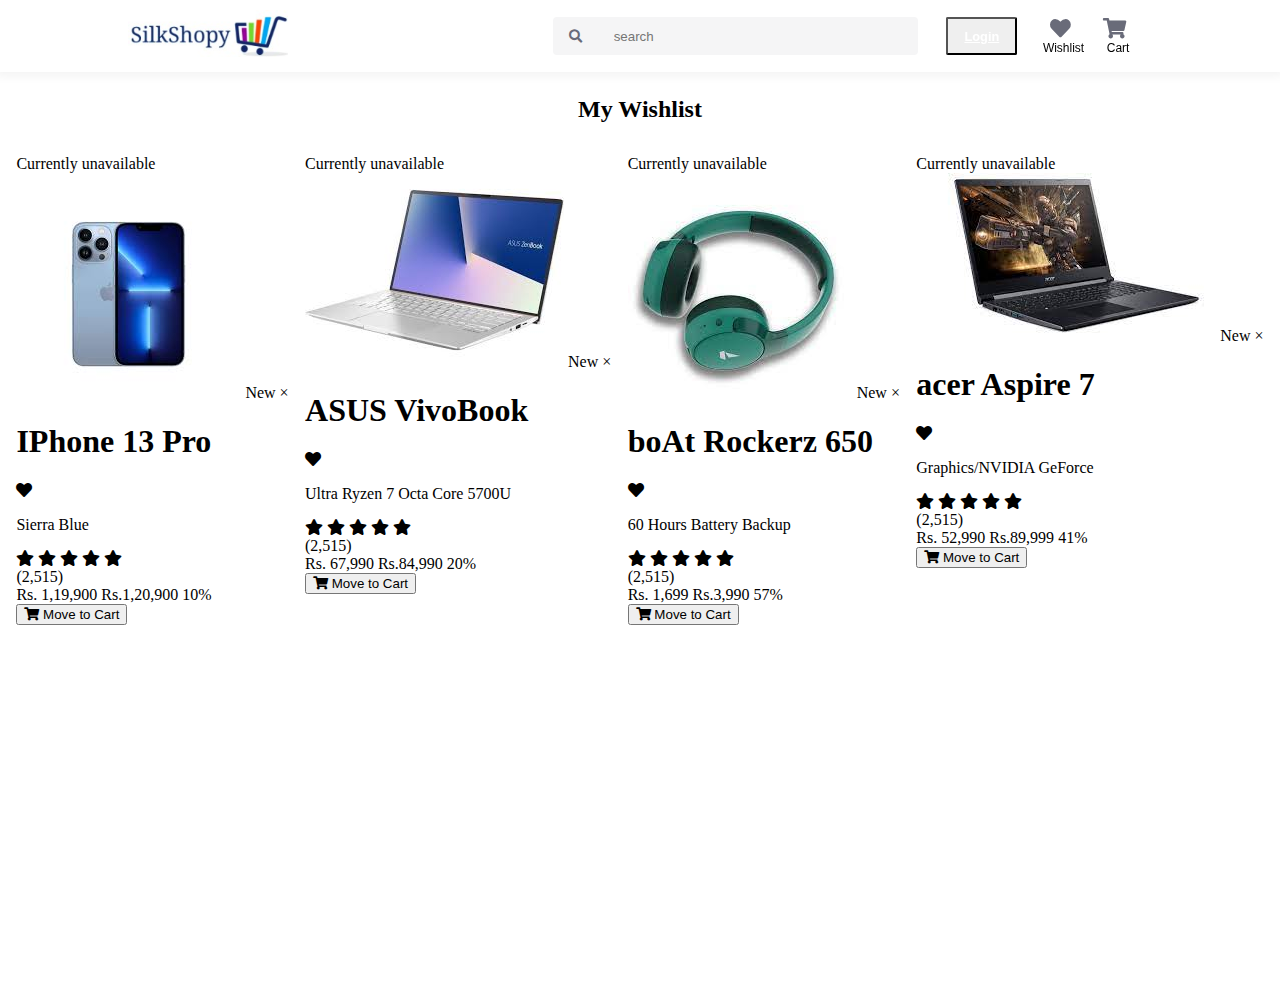
<file: wishlist-page/wishlist.html>
<!DOCTYPE html>
<html lang="en">
<head>
    <meta charset="UTF-8">
    <meta http-equiv="X-UA-Compatible" content="IE=edge">
    <meta name="viewport" content="width=device-width, initial-scale=1.0">
    <link
      rel="stylesheet"
      href="https://cdnjs.cloudflare.com/ajax/libs/font-awesome/5.15.1/css/all.min.css"
    />
    <link rel="stylesheet" href="https://nebulaui.netlify.app/CSS/global.css" />
    <link rel="stylesheet" href="/wishlist-page/wishlist.css">
    <title>Wishlist</title>
</head>
<body>
    <!--------------.------- nav bar ---------------------------->
    <header class="header-shopy shadow-box">
      <nav class="nav-shopy flex-center">
        <section class="brand-name"><a href="/index.html"><img class="silk-img" src="/images/silkshopy-name.jpeg" alt="silk-img"/></a>
        </section>

        <div class="nav-items flex-center">
          <section class="nav-input-box flex-center">
            <button class="btn-input-box">
              <i class="fas fa-search"></i>
            </button>
            <input class="input-shopy" type="text" placeholder="search" />
          </section>
          <section class="nav-icons flex-center">
            <button class="btn btn-login btn-primary"><a class="active-link" href="/auth/login.html">Login</a></button>

            <div class="nav-icons-item flex-center">
              <span class="icon-shopy"><a href="/wishlist-page/wishlist.html"><i class="fas fa-heart"></i></a></span>
              <span class="below-text">Wishlist</span>
            </div>

            <div class="nav-icons-item flex-center">
              <span class="icon-shopy">
                <a href="/cart/cart.html"><i class="fas fa-shopping-cart"></i></a>
              </span>
              <span class="below-text">Cart</span>
            </div>
          </section>
        </div>
      </nav>
    </header>

    <!--------------------- main ---------------------------->

    <h2 class="my-cart-heading">My Wishlist</h2>

    <section class="products-in-wishlist flex">
          <div class="card-wrapper">
              <span class="card-unavailable hide">Currently unavailable</span>
              <div class="card">
                <div class="card-image">
                  <img
                    class="img-cards"
                    src="/images/iphone13pro.jpeg"
                    alt="img"/>
                  <span class="badge-new hide">New</span>
                  <span class="delete-icon">&times;</span>

                </div>
                <div class="card-details">
                  <div class="card-item">
                    <h1 class="card-product-name">IPhone 13 Pro</h1>
                    <span class="icon-card icon-heart">
                      <i class="fas fa-heart"></i>
                    </span>
                  </div>
                  <div class="card-brief-detail">
                    <p>Sierra Blue</p>
                  </div>

                  <div class="rating-wrapper">
                    <section class="rat-star-icons">
                      <span class="rat-active"><i class="fas fa-star"></i></span>
                      <span class="rat-active"><i class="fas fa-star"></i></span>
                      <span class="rat-active"><i class="fas fa-star"></i></span>
                      <span class="rat-active"><i class="fas fa-star"></i></span>
                      <span><i class="fas fa-star"></i></span>
                    </section>

                    <span class="rat-count">(2,515)</span>
                  </div>

                  <div class="card-price">
                    Rs.
                    <span class="price">1,19,900</span>
                    <span class="price text-strike-over">Rs.1,20,900</span>
                    <span class="price text-discount">10%</span>
                  </div>
                  <div class="card-btn">
                    <button class="btn-card btn-primary-card">
                      <span class="icon-card">
                        <i class="fas fa-shopping-cart"></i>
                      </span>
                      Move to Cart
                    </button>
                  </div>
                </div>
              </div>
          </div>

          <div class="card-wrapper">
            <span class="card-unavailable hide">Currently unavailable</span>
            <div class="card">
              <div class="card-image">
                <img
                  class="img-cards"
                  src="/images/back-lap-img.jpeg"
                  alt="img"/>
                <span class="badge-new hide">New</span>
                <span class="delete-icon">&times;</span>
              </div>
              <div class="card-details">
                <div class="card-item">
                  <h1 class="card-product-name">ASUS VivoBook</h1>
                  <span class="icon-card icon-heart">
                    <i class="fas fa-heart"></i>
                  </span>
                </div>
                <div class="card-brief-detail">
                  <p>Ultra Ryzen 7 Octa Core 5700U</p>
                </div>

                <div class="rating-wrapper">
                  <section class="rat-star-icons">
                    <span class="rat-active"><i class="fas fa-star"></i></span>
                    <span class="rat-active"><i class="fas fa-star"></i></span>
                    <span class="rat-active"><i class="fas fa-star"></i></span>
                    <span class="rat-active"><i class="fas fa-star"></i></span>
                    <span><i class="fas fa-star"></i></span>
                  </section>

                  <span class="rat-count">(2,515)</span>
                </div>

                <div class="card-price">
                  Rs.
                  <span class="price">67,990</span>
                  <span class="price text-strike-over">Rs.84,990</span>
                  <span class="price text-discount">20%</span>
                </div>
                <div class="card-btn">
                  <button class="btn-card btn-primary-card">
                    <span class="icon-card">
                      <i class="fas fa-shopping-cart"></i>
                    </span>
                    Move to Cart
                  </button>
                </div>
              </div>
            </div>
          </div>

          <div class="card-wrapper">
            <span class="card-unavailable hide">Currently unavailable</span>
            <div class="card">
              <div class="card-image">
                <img class="img-cards" src="/images/boat-650.jpeg" alt="img" />
                <span class="badge-new hide">New</span>
                <span class="delete-icon">&times;</span>
              </div>
              <div class="card-details">
                <div class="card-item">
                  <h1 class="card-product-name">boAt Rockerz 650</h1>
                  <span class="icon-card icon-heart">
                    <i class="fas fa-heart"></i>
                  </span>
                </div>
                <div class="card-brief-detail">
                  <p>60 Hours Battery Backup</p>
                </div>
                <div class="rating-wrapper">
                  <section class="rat-star-icons">
                    <span class="rat-active"><i class="fas fa-star"></i></span>
                    <span class="rat-active"><i class="fas fa-star"></i></span>
                    <span class="rat-active"><i class="fas fa-star"></i></span>
                    <span class="rat-active"><i class="fas fa-star"></i></span>
                    <span><i class="fas fa-star"></i></span>
                  </section>

                  <span class="rat-count">(2,515)</span>
                </div>
                <div class="card-price">
                  Rs.
                  <span class="price">1,699</span>
                  <span class="price text-strike-over">Rs.3,990</span>
                  <span class="price text-discount">57%</span>
                </div>
                <div class="card-btn">
                  <button class="btn-card btn-primary-card">
                    <span class="icon-card"
                      ><i class="fas fa-shopping-cart"></i
                    ></span>
                    Move to Cart
                  </button>
                </div>
              </div>
            </div>
          </div>

          <div class="card-wrapper">
            <span class="card-unavailable hide">Currently unavailable</span>
            <div class="card">
              <div class="card-image">
                <img class="img-cards" src="/images/acer-7.jpeg" alt="img"/>
                <span class="badge-new hide">New</span>
                <span class="delete-icon">&times;</span>
              </div>
              <div class="card-details">
                <div class="card-item">
                  <h1 class="card-product-name">acer Aspire 7</h1>
                  <span class="icon-card icon-heart">
                    <i class="fas fa-heart"></i>
                  </span>
                </div>
                <div class="card-brief-detail">
                  <p>Graphics/NVIDIA GeForce</p>
                </div>
                <div class="rating-wrapper">
                  <section class="rat-star-icons">
                    <span class="rat-active"><i class="fas fa-star"></i></span>
                    <span class="rat-active"><i class="fas fa-star"></i></span>
                    <span class="rat-active"><i class="fas fa-star"></i></span>
                    <span class="rat-active"><i class="fas fa-star"></i></span>
                    <span><i class="fas fa-star"></i></span>
                  </section>

                  <span class="rat-count">(2,515)</span>
                </div>
                <div class="card-price">
                  Rs.
                  <span class="price">52,990</span>
                  <span class="price text-strike-over">Rs.89,999</span>
                  <span class="price text-discount">41%</span>
                </div>
                <div class="card-btn">
                  <button class="btn-card btn-primary-card">
                    <span class="icon-card">
                      <i class="fas fa-shopping-cart"></i>
                    </span>
                    Move to Cart
                  </button>
                </div>
              </div>
            </div>
          </div>
    </section>


</body>
</html>
</file>
<file: style.css>
@import "/CSS/navbar.css";
@import "/CSS/footer.css";
@import url("https://fonts.googleapis.com/css2?family=Lato&display=swap");
@import url("https://fonts.googleapis.com/css2?family=Roboto&display=swap");

* {
  margin: 0;
  padding: 0;
  box-sizing: border-box;
}

body {
  color: var(--default-black);
  margin: 0;
  padding: 0;
  height: 100vh;
}

.shadow-box {
  box-shadow: 0px 0px 10px 4px rgb(0 0 0 / 5%);
}


/* banner image */

.banner-image-container {
  width: 100%;
  height: 20rem;
  margin: auto;
  position: relative;
  margin-top: 4.5rem;
}

.banner-image {
  max-inline-size: 100%;
  block-size: auto;
  object-fit: cover;
  height: 20rem;
  width: 100%;
}

.btn-image {
  position: absolute;
  bottom: 5%;
  left: 26%;
  text-transform: unset;
  padding: 0.6rem 1rem;
  transition: unset;
  font-size: 1rem;
}

/* brand logos */

.show-brand-logos {
  display: flex;
  overflow-x: auto;
  width: 80%;
  margin: auto;
  flex-wrap: wrap;
  justify-content: space-between;
  margin-top: 2rem;
}

.brand-logos-img {
  width: 4rem;
  height: 4rem;
  object-fit: cover;
  cursor: pointer;
}

.contain {
  object-fit: contain;
}

/************************ feature catagories *************************/

.feature-grid-layout {
  display: grid;
  width: 100%;
  max-width: 70%;
  margin: auto;
  grid-template-columns: 1fr 1fr 1fr 1fr;
  grid-gap: 1.5rem;
  margin-top: 3rem;
}

.features-heading-box {
  font-family: "Roboto", sans-serif;
  padding: 1rem;
  margin-top: 5rem;
  font-size: 1.5rem;
}

.title-underline {
  max-width: 30rem;
  margin: auto;
  background-color: var(--primary-color);
  height: 2px;
}

.feature-cat-container {
  position: relative;
  max-width: 15rem;
  border-radius: 10px;
  overflow: hidden;
  cursor: pointer;
  max-height: 12rem;
}

.feature-cat-container:hover {
  transform: scale(1.1);
  transition: 0.3s ease-in-out;
}

.back-imgs {
  max-width: 100%;
  height: auto;
  object-fit: cover;
  opacity: 0.9;
}

.text-overlay {
  position: absolute;
  top: 0;
  bottom: 0;
  left: 0;
  right: 0;
  font-size: 1.3rem;
  background-color: #eaeaec99;
  font-weight: 900;
  color: #181717;
}

/* ***********************  feature products ************************************ */

.feat-grid-cards {
  max-width: 80%;
}

/* media querys */

@media screen and (max-width: 820px) {
  .nav-input-box {
    display: none;
  }

  .show-brand-logos {
    width: auto;
  }

  .brand-logos-img {
    width: 2rem;
    height: 2rem;
    object-fit: cover;
  }

  .contain {
    display: none;
  }

  .banner-image-container {
    width: 100%;
    height: auto;
    margin: auto;
    position: relative;
    margin-top: 4.5rem;
  }

  .banner-image {
    max-inline-size: 100%;
    block-size: auto;
    height: auto;
    width: 100%;
  }

  .btn-image {
    position: absolute;
    bottom: 15%;
    left: 23%;
    text-transform: unset;
    padding: 0.3rem 0.5rem;
    transition: unset;
    font-size: 0.6rem;
    box-shadow: none;
  }

  .feature-grid-layout {
    display: grid;
    width: 100%;
    max-width: 70%;
    margin: auto;
    grid-template-columns: 1fr 1fr;
    grid-gap: 1rem;
    margin-top: 3rem;
  }

  .features-heading-box {
    font-size: 1.2rem;
  }

  .text-overlay {
    font-size: 1rem;
  }

}

@media screen and (max-width: 576px) {
  .feat-grid-cards {
    width: 100%;
    grid-template-columns: 1fr;
  }

}
</file>
<file: auth/auth.css>
@import "/CSS/navbar.css";
@import url('https://fonts.googleapis.com/css2?family=Roboto&display=swap');
@import url('https://fonts.googleapis.com/css2?family=Poppins&display=swap');

body {
    color:var(--default-black);
    margin: 0;
    padding: 0;
    font-family: 'Poppins', sans-serif;
    position: relative;
    height: 100vh;
}

.shadow-box {
    box-shadow: 0px 0px 10px 4px rgb(0 0 0 / 5%);
}

/************************** login css **********************************/


.auth-container {
    width: 100%;
    max-width: 27rem;
    height: auto;
    position: absolute;
    top: 50%;
    left: 50%;
    transform: translate(-50%, -50%);
    border-radius: 10px;
    box-shadow: rgba(100, 100, 111, 0.2) 0px 7px 29px 0px;
}

.heading-box {
    margin:1rem 0;
}

.login-heading {
    margin: 1.2rem 0;
}

.input-container {
    flex-direction: column;
    margin: auto;
}

.auth-input {
    outline: none;
    padding: .6rem;
    border-radius: 4px;
    border: 1px solid rgb(172, 168, 168);
}


.auth-name-input-cont {
    flex-direction: row;
    gap: 1rem;
}


.auth-name-box {
    flex-direction: column;
}

.auth-name-box input {
    width: 100%;
}


.margin-bottom {
    margin-bottom: 1.2rem;
}

.width-100 {
    width: 100%;
    max-width: 90%;
}

.condition-box {
    margin: auto;
    margin-bottom: 1.5rem;
    justify-content: space-between;
    flex-wrap: wrap;
}


.remember-me-box label {
    padding-left: .3rem;
}

.forgot-pass-link {
    color: var(--primary-color);
    font-size: .8rem;
}

.auth-btn {
    margin:auto;
}

.btn {
    width: 100%;
    text-transform: unset;
    border-radius: 2px;
    padding: .6rem;
    font-weight: 700;
}

.btn-secondary-link {
    font-weight: normal;
}


/* logout page */

.logout-container {
    padding-top: 6rem;
    flex-direction: column;
    justify-content: center;
    text-align: center;
    line-height: 4rem;
}

.logout-container i {
   font-size: 3rem;
   color: var(--success-color);
}

.logout-text {
    font-size: 1.5rem;
    color: var(--success-color);
}

.back-to-home-link {
    color: var(--primary-color);
}
</file>
<file: cart/cart.css>
@import "/CSS/navbar.css";
@import "/CSS/footer.css";
@import url('https://fonts.googleapis.com/css2?family=Poppins&display=swap');

body {
    font-family: 'Poppins', sans-serif;
    padding-top: 5rem;

}

/* ******************************* purchase area main ************************************* */

.purchase-area {
    width: 100%;
    max-width: 60%;
    margin: 2rem auto;
}

.my-cart-heading {
    text-align: center;
    margin-top: 1rem;
    font-size: 1.3rem;
}


/********************* ||  Horizontal card *******************************/

.card-horizontal-wrapper {
    padding-right: 1rem;
    padding-bottom: .5rem;
    width: 100%;
    max-width: 27rem;
    box-shadow: 0px 1px 4px #888888;
    margin: 1rem;
}

.horizontal-card {
    justify-content: space-evenly;
}

.card-horizontal-image {
    max-width: 10rem;
}

.card-btn-horizontal {
    display: flex;
    flex-direction: column;
}


.btn-card {
    margin-top: 1rem;
    padding: .4rem;
    font-size: .9rem;
    width: 100%;

}

.btn {
    box-shadow: none;
}

.quantity {
    margin-top: .4rem;
    justify-content: flex-start;
    align-items: center;
}

.quantity label {
    margin-right: 5px;
}

.quantity-btn {
    padding: 2px 7px;
    background-color: transparent;
    border: none;
    font-weight: 600;
    font-size: 1rem;
    border: 1px solid #c7c4c4;
    border-radius: 7px;
}

.quantity-btn:hover {
    background-color: var(--primary-color);
    color: #fff;
}

.quantity-number {
    padding: 3px 10px;
    font-weight: 600;
}


/* ********************************* order price  ********************************* */
.order-card-price {
    flex-direction: column;
    width: 100%;
    margin: 1rem;
    max-width: 20rem;
}

.separator {
    width: 100%;
    background-color: #b8b2b2;
    height: 1px;
    margin: .8rem 0;
}

.order-details {
    justify-content: space-between;
}

.mr-top {
    margin-top: .5rem;
}


@media screen and (max-width : 1000px) {

    .purchase-area {
        width: 100%;
        max-width: 100%;
        flex-wrap: wrap;
    }

    .card-horizontal-wrapper {
        padding-right: 1rem;
        padding-bottom: .5rem;
        width: 100%;
        max-width: 100%;
        box-shadow: 0px 1px 4px #888888;
        margin: 1rem;
    }

    .horizontal-img {
        height: auto;
        max-width: 4rem;
    }

    .horizontal-card {
        justify-content: flex-start;
        width: 100%;
    }

    .order-card-price {
        width: 100%;
        max-width: 100%;
    }

   
}
</file>
<file: Product-Listing/product.css>
@import "/CSS/navbar.css";
@import "/CSS/footer.css";

body {
    position: relative;
    font-family: 'Nunito', sans-serif;
}

a {
    color: unset;
}

.page-container {
    display: flex;
    margin-top: 4rem;
}

.font-style {
    font-size: 1.2rem;
    font-weight: 600;
}

.header-shopy {
    position: fixed;
    top: 0;
    width: 100%;
    background-color: #fff;
    z-index: 1;
}

/* ******************* aside part  ********************** */

.aside-sec {
    grid-area: aside;
    width: 100%;
    max-width: 17rem;
    height: max-content;
    padding-top: 1.5rem;
    padding-left: 1.3rem;
    padding-right: 1rem;
    
}

.filter-clear-sec {
    justify-content: space-between;
}

.btn-secondary-link {
    text-transform: unset;
    text-decoration: underline;
}


.btn-clear {
    padding: .3rem;
    font-size: 1rem;
}


.price-devide {
    justify-content: space-between;
    margin-top: 1rem;
    color: #7e7b7b;
}

.price-input {
    width: 100%;
}


.sort-price-container {
    flex-direction: column;
}

.sort-price-container .sort-by-label {
    margin-bottom: 1rem;
}

.sort-price {
    align-items: center;
    margin-bottom: .7rem;
}

.sort-price label {
    padding-left: .5rem;
}

/* ******************* main part  ********************** */

.product-listing-container {
    display: flex;
    flex-direction: column;
    padding-right: 0;
    background-color: #f8f8f8;
}

.product-cards {
    display: flex;
    flex-wrap: wrap;
    justify-content: space-evenly;
}

.product-cards .card-wrapper {
    margin-bottom: 1rem;
}

.product-main-heading {
    margin-left: 1.45rem;
    margin-top: 1.5rem;
}

.card-wrapper {
    height: max-content;
    background-color: #fff;
}

.card-product-name {
    font-size: 1.2rem;
}

.card-price {
    font-size: 1rem;
}

.mar-l {
    margin-left: 1rem;
    margin-bottom: 1rem;
}

.rating-wrapper {
    margin-bottom: .4rem;
}



@media screen and (max-width : 854px) {
    aside {
        display: none;
    }
}
</file>
<file: wishlist-page/wishlist.css>
@import "/CSS/navbar.css";

.my-cart-heading {
    margin-top: 6rem;
    text-align: center;
}

.products-in-wishlist {
    margin-top: 2rem;
    justify-content: space-evenly;
    flex-wrap: wrap;
}

@media screen and (max-width : 950px) {
    .card-wrapper {
        margin-bottom: 1rem;
    }
}
</file>
